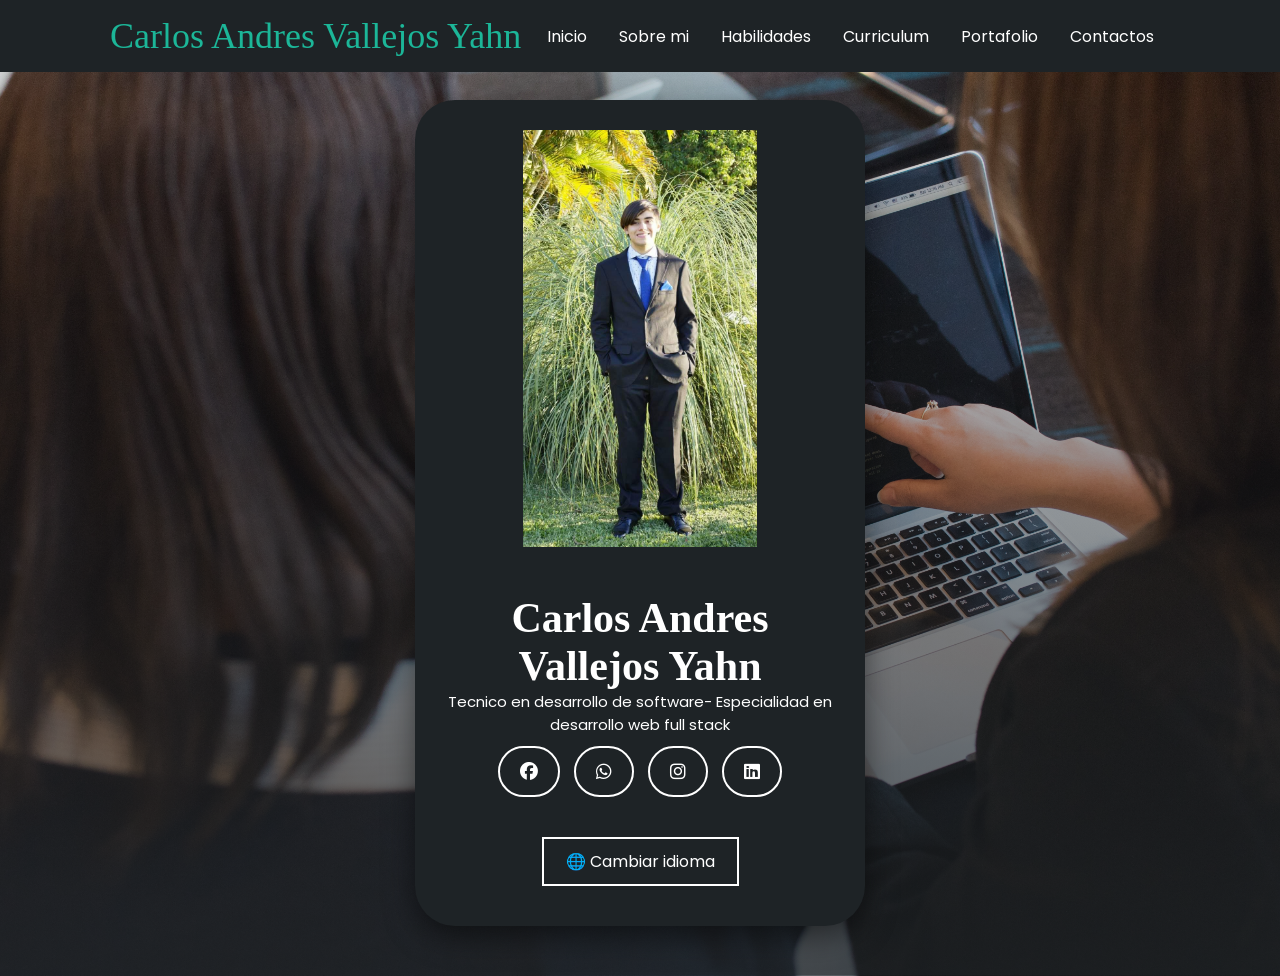
<file: index.html>
<!DOCTYPE html>
<html lang="en">

<head>
  <meta charset="UTF-8">
  <meta name="viewport" content="width=device-width, initial-scale=1.0">
  <link rel="stylesheet" href="https://cdnjs.cloudflare.com/ajax/libs/font-awesome/6.7.2/css/all.min.css"
    integrity="sha512-Evv84Mr4kqVGRNSgIGL/F/aIDqQb7xQ2vcrdIwxfjThSH8CSR7PBEakCr51Ck+w+/U6swU2Im1vVX0SVk9ABhg=="
    crossorigin="anonymous" referrerpolicy="no-referrer" />
  <title data-key="pageTitleHome">Portafolio - Inicio</title>
  <link rel="stylesheet" href="styles.css">
  <link rel="stylesheet" href="https://cdnjs.cloudflare.com/ajax/libs/font-awesome/6.5.0/css/all.min.css">
</head>

<body>
  <div class="contenedor-header">
    <header>
      <div class="logo">
        <a href="index.html" data-key="ownerName">Carlos Andres Vallejos Yahn</a>
      </div>
      <nav id="nav">
        <ul>
          <li><a href="index.html" data-key="navHome"> Inicio</a></li>
          <li><a href="sobremi.html" data-key="navAbout"> Sobre mi</a></li>
          <li><a href="habilidades.html" data-key="navSkills"> Habilidades</a></li>
          <li><a href="curriculum.html" data-key="navResume"> Curriculum</a></li>
          <li><a href="portafolio.html" data-key="navPortfolio"> Portafolio</a></li>
          <li><a href="contactos.html" data-key="navContacts"> Contactos</a></li>
        </ul>
      </nav>
      <div class="nav-responsive">
        <i class="fa-solid fa-bars"></i>
      </div>
    </header>
  </div>
  <section id="Inicio" class="inicio">
    <div class="contenido-banner">
      <div class="contenedor-img">
        <img src="img/carlitos.jpeg" alt="100" width="60%">
      </div>
      <h1 data-key="ownerName">Carlos Andres Vallejos Yahn</h1>
      <h2 data-key="ownerTitle">Tecnico en desarrollo de software- Especialidad en desarrollo web full stack</h2>
      <div class="redes">
        <a href="https://www.facebook.com/carlos.jahnvallejos.3" target="_blank"><i class="fa-brands fa-facebook"></i></a>
        <a href="https://wa.me/3777394336" target="_blank"><i class="fa-brands fa-whatsapp"></i></a>
        <a href="https://www.instagram.com/carzx2110/" target="_blank"><i class="fa-brands fa-instagram"></i></a>
        <a href="https://www.linkedin.com/in/carlos-andres-vallejos-yahn-/" target="_blank"><i class="fa-brands fa-linkedin"></i></a>
      </div>
      <div style="margin-top: 20px;">
        <button id="languageBtn" class="btn-descargar">🌐 <span data-key="changeLanguage">Cambiar idioma</span><span class="overlay"></span></button>
      </div>
    </div>
  </section>
  <script src="script.js"></script>
</body>

</html>
</file>
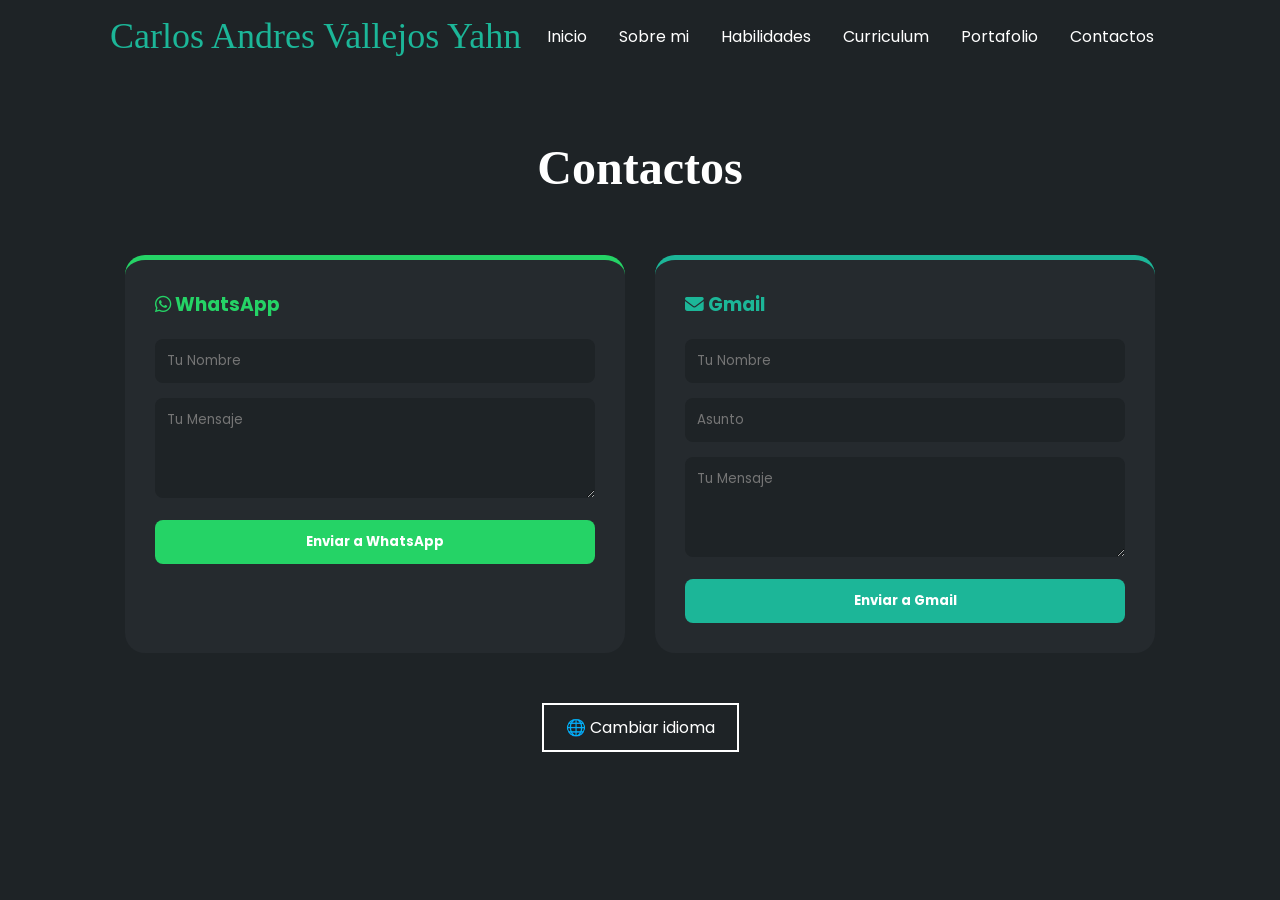
<file: contactos.html>
<!DOCTYPE html>
<html lang="en">

<head>
  <meta charset="UTF-8">
  <meta name="viewport" content="width=device-width, initial-scale=1.0">
  <link rel="stylesheet" href="https://cdnjs.cloudflare.com/ajax/libs/font-awesome/6.7.2/css/all.min.css"
    integrity="sha512-Evv84Mr4kqVGRNSgIGL/F/aIDqQb7xQ2vcrdIwxfjThSH8CSR7PBEakCr51Ck+w+/U6swU2Im1vVX0SVk9ABhg=="
    crossorigin="anonymous" referrerpolicy="no-referrer" />
  <title data-key="pageTitleContacts">Portafolio - Contactos</title>
  <link rel="stylesheet" href="styles.css">
  <link rel="stylesheet" href="https://cdnjs.cloudflare.com/ajax/libs/font-awesome/6.5.0/css/all.min.css">
</head>

<body>
  <div class="contenedor-header">
    <header>
      <div class="logo">
        <a href="index.html" data-key="ownerName">Carlos Andres Vallejos Yahn</a>
      </div>
      <nav id="nav">
        <ul>
          <li><a href="index.html" data-key="navHome"> Inicio</a></li>
          <li><a href="sobremi.html" data-key="navAbout"> Sobre mi</a></li>
          <li><a href="habilidades.html" data-key="navSkills"> Habilidades</a></li>
          <li><a href="curriculum.html" data-key="navResume"> Curriculum</a></li>
          <li><a href="portafolio.html" data-key="navPortfolio"> Portafolio</a></li>
          <li><a href="contactos.html" data-key="navContacts"> Contactos</a></li>
        </ul>
      </nav>
      <div class="nav-responsive">
        <i class="fa-solid fa-bars"></i>
      </div>
    </header>
  </div>
  <section id="Contactos" class="contactos" style="padding-top: 100px; background-color: #1e2326; color: white; min-height: 100vh;">
    <div class="contenido-seccion" style="max-width: 1100px; margin: auto; padding: 20px;">
      <h2 data-key="navContacts" style="font-size: 48px; font-family: 'Righteous'; text-align: center; padding: 20px;">Contactos</h2>
      
      <div class="fila-contactos" style="display: flex; flex-wrap: wrap; gap: 30px; justify-content: center; margin-top: 40px;">
        
        <!-- Formulario WhatsApp -->
        <div class="col-contacto" style="flex: 1; min-width: 300px; max-width: 500px; background: #252a2e; padding: 30px; border-radius: 20px; border-top: 5px solid #25d366;">
          <h3 style="margin-bottom: 20px; color: #25d366;"><i class="fa-brands fa-whatsapp"></i> <span data-key="formWsTitle">WhatsApp</span></h3>
          <form id="formWhatsapp">
            <div style="margin-bottom: 15px;">
              <input type="text" id="nombreWs" data-key="placeholderName" placeholder="Tu Nombre" required style="width: 100%; padding: 12px; border-radius: 8px; border: none; background: #1e2326; color: white;">
            </div>
            <div style="margin-bottom: 15px;">
              <textarea id="mensajeWs" data-key="placeholderMessage" placeholder="Tu Mensaje" required style="width: 100%; padding: 12px; border-radius: 8px; border: none; background: #1e2326; color: white; min-height: 100px;"></textarea>
            </div>
            <button type="submit" data-key="btnWs" style="width: 100%; background: #25d366; color: white; border: none; padding: 12px; border-radius: 8px; cursor: pointer; font-weight: bold;">Enviar a WhatsApp</button>
          </form>
        </div>

        <!-- Formulario Gmail -->
        <div class="col-contacto" style="flex: 1; min-width: 300px; max-width: 500px; background: #252a2e; padding: 30px; border-radius: 20px; border-top: 5px solid #1cb698;">
          <h3 style="margin-bottom: 20px; color: #1cb698;"><i class="fa-solid fa-envelope"></i> <span data-key="formGmTitle">Gmail</span></h3>
          <form id="formGmail">
            <div style="margin-bottom: 15px;">
              <input type="text" id="nombreGm" data-key="placeholderName" placeholder="Tu Nombre" required style="width: 100%; padding: 12px; border-radius: 8px; border: none; background: #1e2326; color: white;">
            </div>
            <div style="margin-bottom: 15px;">
              <input type="text" id="asuntoGm" data-key="placeholderSubject" placeholder="Asunto" required style="width: 100%; padding: 12px; border-radius: 8px; border: none; background: #1e2326; color: white;">
            </div>
            <div style="margin-bottom: 15px;">
              <textarea id="mensajeGm" data-key="placeholderMessage" placeholder="Tu Mensaje" required style="width: 100%; padding: 12px; border-radius: 8px; border: none; background: #1e2326; color: white; min-height: 100px;"></textarea>
            </div>
            <button type="submit" data-key="btnGm" style="width: 100%; background: #1cb698; color: white; border: none; padding: 12px; border-radius: 8px; cursor: pointer; font-weight: bold;">Enviar a Gmail</button>
          </form>
        </div>

      </div>

      <div style="text-align: center; margin-top: 40px;">
        <button id="languageBtn" class="btn-descargar">🌐 <span data-key="changeLanguage">Cambiar idioma</span><span class="overlay"></span></button>
      </div>
    </div>
  </section>
  <script src="script.js"></script>
</body>

</html>
</file>
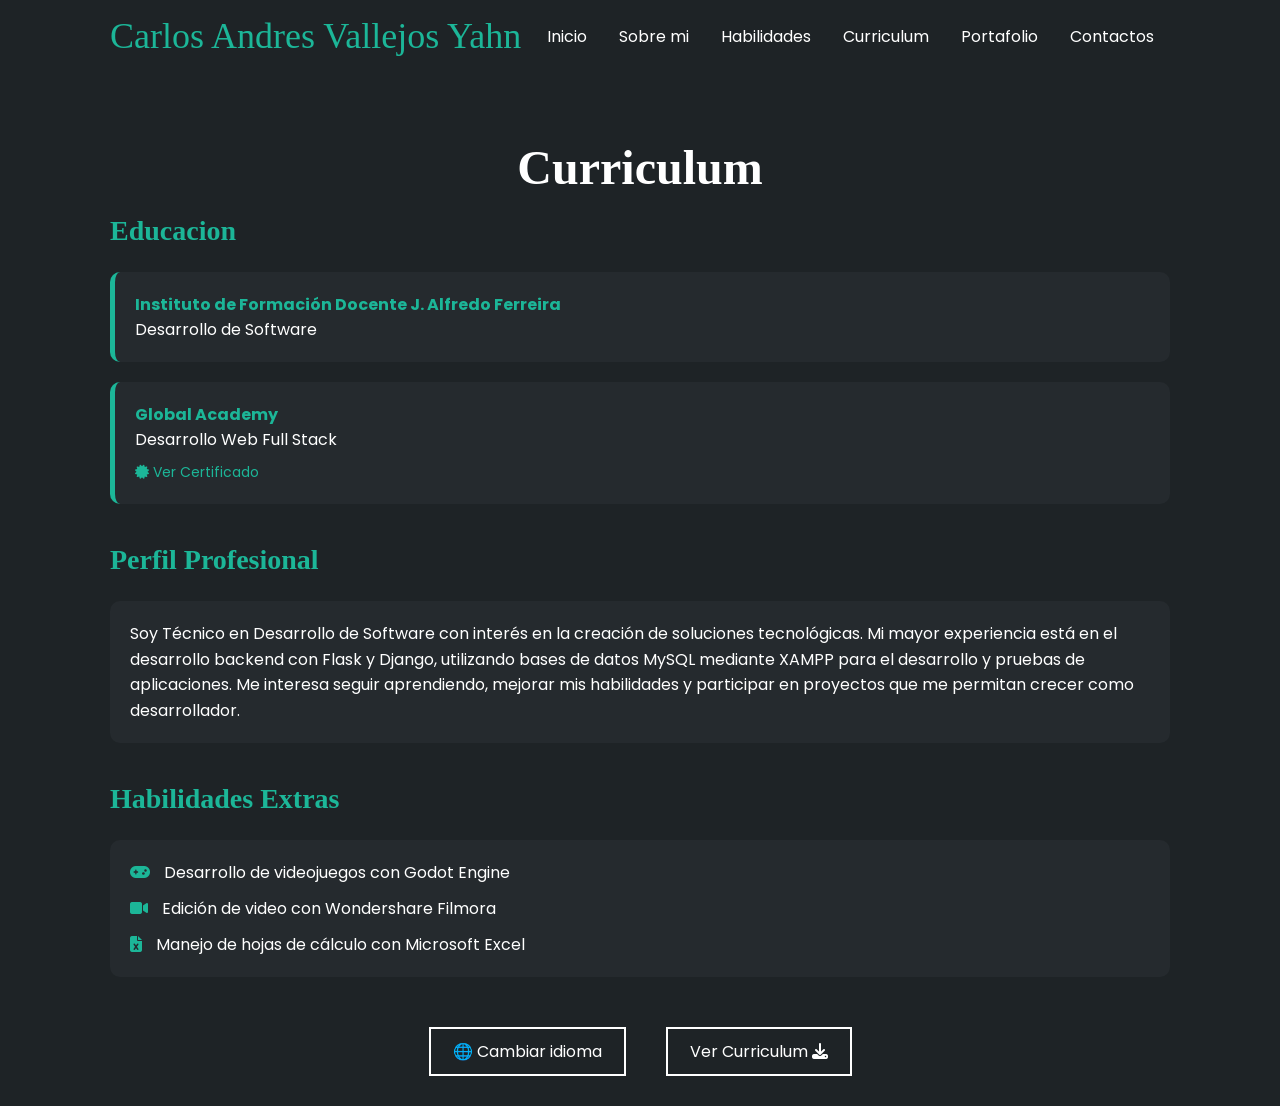
<file: curriculum.html>
<!DOCTYPE html>
<html lang="en">

<head>
  <meta charset="UTF-8">
  <meta name="viewport" content="width=device-width, initial-scale=1.0">
  <link rel="stylesheet" href="https://cdnjs.cloudflare.com/ajax/libs/font-awesome/6.7.2/css/all.min.css"
    integrity="sha512-Evv84Mr4kqVGRNSgIGL/F/aIDqQb7xQ2vcrdIwxfjThSH8CSR7PBEakCr51Ck+w+/U6swU2Im1vVX0SVk9ABhg=="
    crossorigin="anonymous" referrerpolicy="no-referrer" />
  <title data-key="pageTitleResume">Portafolio - Curriculum</title>
  <link rel="stylesheet" href="styles.css">
  <link rel="stylesheet" href="https://cdnjs.cloudflare.com/ajax/libs/font-awesome/6.5.0/css/all.min.css">
</head>

<body>
  <div class="contenedor-header">
    <header>
      <div class="logo">
        <a href="index.html" data-key="ownerName">Carlos Andres Vallejos Yahn</a>
      </div>
      <nav id="nav">
        <ul>
          <li><a href="index.html" data-key="navHome"> Inicio</a></li>
          <li><a href="sobremi.html" data-key="navAbout"> Sobre mi</a></li>
          <li><a href="habilidades.html" data-key="navSkills"> Habilidades</a></li>
          <li><a href="curriculum.html" data-key="navResume"> Curriculum</a></li>
          <li><a href="portafolio.html" data-key="navPortfolio"> Portafolio</a></li>
          <li><a href="contactos.html" data-key="navContacts"> Contactos</a></li>
        </ul>
      </nav>
      <div class="nav-responsive">
        <i class="fa-solid fa-bars"></i>
      </div>
    </header>
  </div>
  <section id="Curriculum" class="Curriculum" style="padding-top: 100px; background-color: #1e2326; color: white; min-height: 100vh;">
    <div class="contenido-seccion" style="max-width: 1100px; margin: auto; padding: 20px;">
      <h2 data-key="resume" style="font-size: 48px; font-family: 'Righteous'; text-align: center; padding: 20px;">Curriculum</h2>
      
      <div class="fila" style="display: flex; flex-direction: column; gap: 40px;">
        
        <!-- Educación -->
        <div class="col">
          <h3 data-key="education" style="font-size: 28px; font-family: 'Righteous'; margin-bottom: 25px; color: #1cb698;">Educación</h3>
          <div class="item" style="background-color: #252a2e; padding: 20px; border-radius: 10px; border-left: 5px solid #1cb698; margin-bottom: 20px;">
            <h4 style="color: #1cb698;">Instituto de Formación Docente J. Alfredo Ferreira</h4>
            <p data-key="eduFerreira">Desarrollo de Software</p>
          </div>
          <div class="item" style="background-color: #252a2e; padding: 20px; border-radius: 10px; border-left: 5px solid #1cb698;">
            <h4 style="color: #1cb698;">Global Academy</h4>
            <p data-key="eduGlobal">Desarrollo Web Full Stack</p>
            <a href="https://uai.edu.ar/diploma/PDFsPag/9c84831b04BAGATT540eada9b22a7368797755cfd6c5f724e476.pdf" target="_blank" style="color: #1cb698; text-decoration: none; font-size: 14px; display: inline-block; margin-top: 10px;">
              <i class="fa-solid fa-certificate"></i> <span data-key="viewCertificate">Ver Certificado</span>
            </a>
          </div>
        </div>

        <!-- Perfil Profesional -->
        <div class="col">
          <h3 data-key="profProfileTitle" style="font-size: 28px; font-family: 'Righteous'; margin-bottom: 25px; color: #1cb698;">Perfil Profesional</h3>
          <div class="item" style="background-color: #252a2e; padding: 20px; border-radius: 10px; line-height: 1.6;">
            <p data-key="resumeSummary">Soy Técnico en Desarrollo de Software con interés en la creación de soluciones tecnológicas. Mi mayor experiencia está en el desarrollo backend con Flask y Django, utilizando bases de datos MySQL mediante XAMPP para el desarrollo y pruebas de aplicaciones. Me interesa seguir aprendiendo, mejorar mis habilidades y participar en proyectos que me permitan crecer como desarrollador.</p>
          </div>
        </div>

        <!-- Habilidades Extras -->
        <div class="col">
          <h3 data-key="extraSkillsTitle" style="font-size: 28px; font-family: 'Righteous'; margin-bottom: 25px; color: #1cb698;">Habilidades Extras</h3>
          <div class="item" style="background-color: #252a2e; padding: 20px; border-radius: 10px; line-height: 1.6;">
            <ul style="list-style: none; padding: 0;">
              <li style="margin-bottom: 10px;"><i class="fa-solid fa-gamepad" style="color: #1cb698; margin-right: 10px;"></i> <span data-key="extraSkillGodot">Desarrollo de videojuegos con Godot Engine</span></li>
              <li style="margin-bottom: 10px;"><i class="fa-solid fa-video" style="color: #1cb698; margin-right: 10px;"></i> <span data-key="extraSkillFilmora">Edición de video con Wondershare Filmora</span></li>
              <li><i class="fa-solid fa-file-excel" style="color: #1cb698; margin-right: 10px;"></i> <span data-key="extraSkillExcel">Manejo de hojas de cálculo con Microsoft Excel</span></li>
            </ul>
          </div>
        </div>

      </div>
      
      <div style="text-align: center; margin-top: 40px; display: flex; gap: 20px; justify-content: center;">
        <button id="languageBtn" class="btn-descargar">🌐 <span data-key="changeLanguage">Cambiar idioma</span><span class="overlay"></span></button>
        <a href="cv.pdf" download="CV_Carlos_Vallejos.pdf" class="btn-descargar">
          <span data-key="viewCV">Ver Curriculum</span> <i class="fa-solid fa-download"></i>
          <span class="overlay"></span>
        </a>
      </div>
    </div>
  </section>
  <script src="script.js"></script>
</body>

</html>
</file>
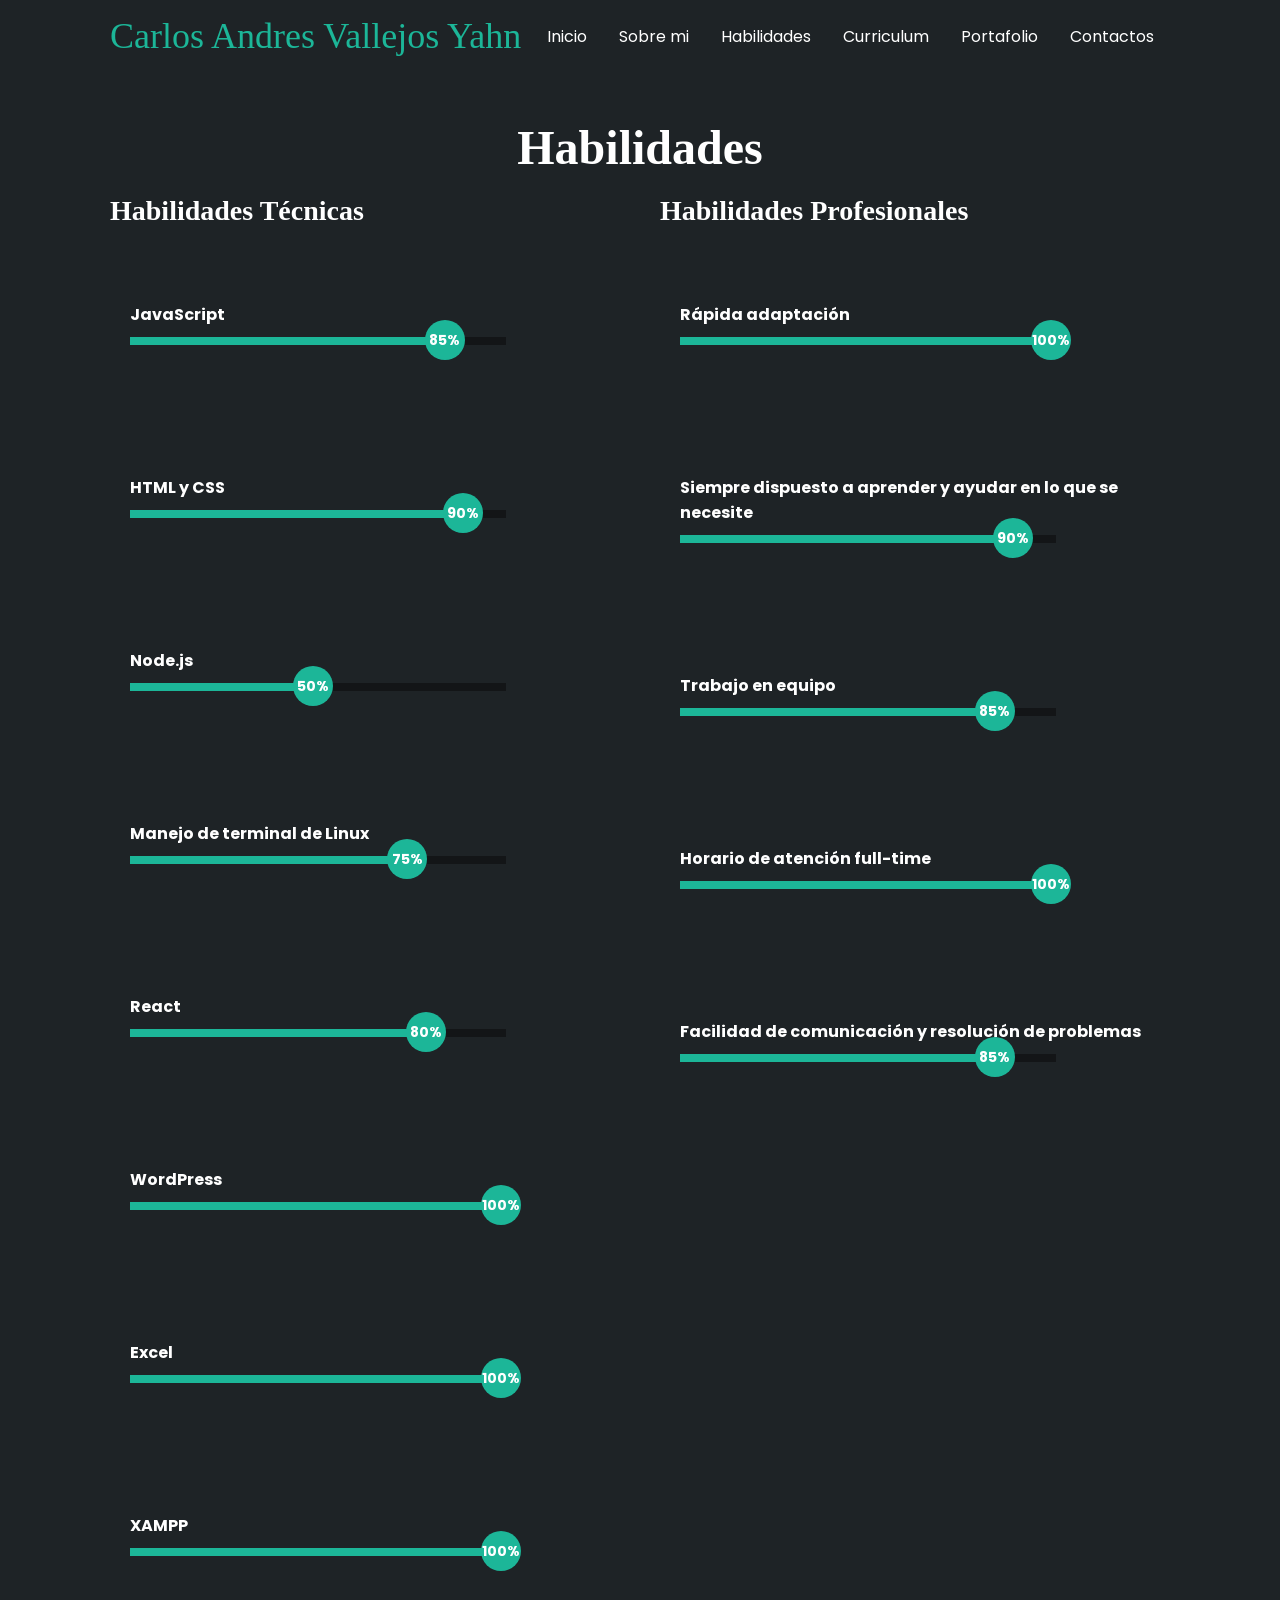
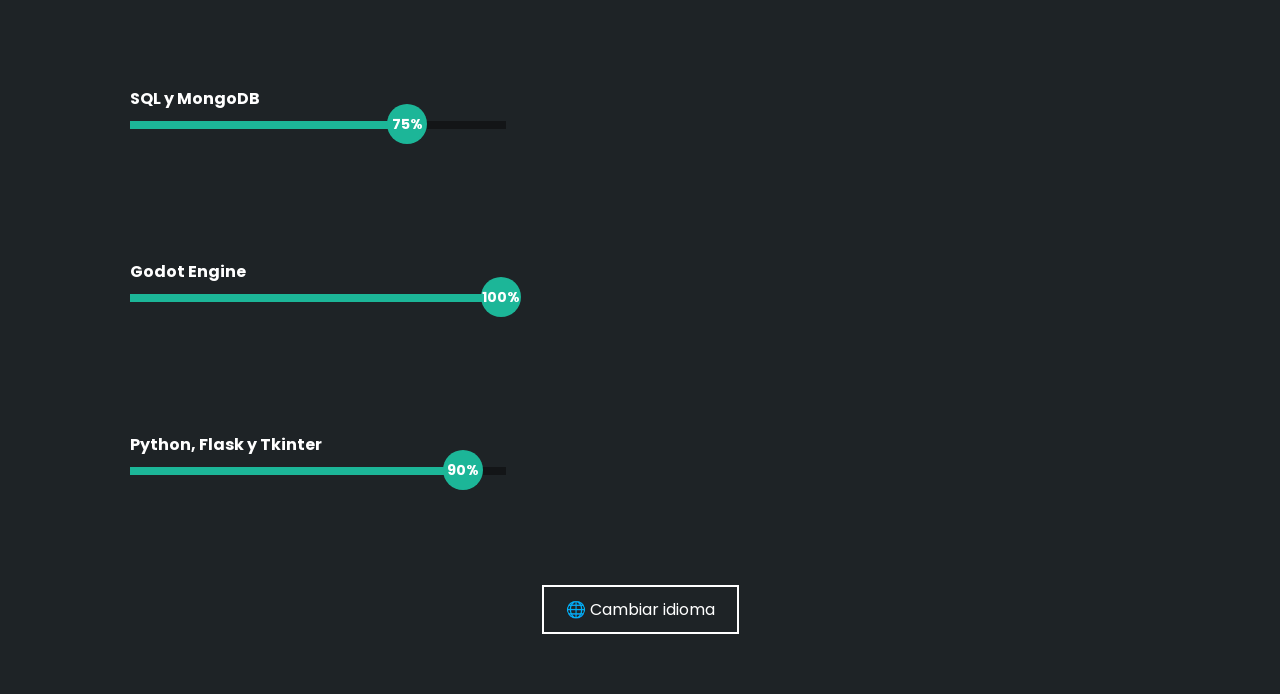
<file: habilidades.html>
<!DOCTYPE html>
<html lang="en">

<head>
  <meta charset="UTF-8">
  <meta name="viewport" content="width=device-width, initial-scale=1.0">
  <link rel="stylesheet" href="https://cdnjs.cloudflare.com/ajax/libs/font-awesome/6.7.2/css/all.min.css"
    integrity="sha512-Evv84Mr4kqVGRNSgIGL/F/aIDqQb7xQ2vcrdIwxfjThSH8CSR7PBEakCr51Ck+w+/U6swU2Im1vVX0SVk9ABhg=="
    crossorigin="anonymous" referrerpolicy="no-referrer" />
  <title data-key="pageTitleSkills">Portafolio - Habilidades</title>
  <link rel="stylesheet" href="styles.css">
  <link rel="stylesheet" href="https://cdnjs.cloudflare.com/ajax/libs/font-awesome/6.5.0/css/all.min.css">
</head>

<body>
  <div class="contenedor-header">
    <header>
      <div class="logo">
        <a href="index.html" data-key="ownerName">Carlos Andres Vallejos Yahn</a>
      </div>
      <nav id="nav">
        <ul>
          <li><a href="index.html" data-key="navHome"> Inicio</a></li>
          <li><a href="sobremi.html" data-key="navAbout"> Sobre mi</a></li>
          <li><a href="habilidades.html" data-key="navSkills"> Habilidades</a></li>
          <li><a href="curriculum.html" data-key="navResume"> Curriculum</a></li>
          <li><a href="portafolio.html" data-key="navPortfolio"> Portafolio</a></li>
          <li><a href="contactos.html" data-key="navContacts"> Contactos</a></li>
        </ul>
      </nav>
      <div class="nav-responsive">
        <i class="fa-solid fa-bars"></i>
      </div>
    </header>
  </div>
  <section id="Habilidades" class="Habilidades" style="padding-top: 100px;">
    <div class="contenido-seccion">
      <h2 data-key="skills">Habilidades</h2>
      <div class="fila">
        <div class="col">
          <h3 data-key="technicalSkills">Habilidades Técnicas</h3>
          <div class="Habilidades">
            <span data-key="skillJS">JavaScript</span>
            <div class="barra-Habilidades">
              <div class="progreso javascript">
                <span>85%</span>
              </div>
            </div>
          </div>
      
          <div class="Habilidades">
            <span data-key="skillHTMLCSS">HTML y CSS</span>
            <div class="barra-Habilidades">
              <div class="progreso htmlcss">
                <span>90%</span>
              </div>
            </div>
          </div>
      
          <div class="Habilidades">
            <span data-key="skillNode">Node.js</span>
            <div class="barra-Habilidades">
              <div class="progreso nodejs">
                <span>50%</span>
              </div>
            </div>
          </div>
      
          <div class="Habilidades">
            <span data-key="skillLinux">Manejo de terminal de Linux</span>
            <div class="barra-Habilidades">
              <div class="progreso angular">
                <span>75%</span>
              </div>
            </div>
          </div>
      
          <div class="Habilidades">
            <span data-key="skillReact">React</span>
            <div class="barra-Habilidades">
              <div class="progreso react">
                <span>80%</span>
              </div>
            </div>
          </div>
      
          <div class="Habilidades">
            <span data-key="skillWP">WordPress</span>
            <div class="barra-Habilidades">
              <div class="progreso wordpress">
                <span>100%</span>
              </div>
            </div>
          </div>
      
          <div class="Habilidades">
            <span data-key="skillExcel">Excel</span>
            <div class="barra-Habilidades">
              <div class="progreso excel">
                <span>100%</span>
              </div>
            </div>
          </div>
      
          <div class="Habilidades">
            <span data-key="skillXAMPP">XAMPP</span>
            <div class="barra-Habilidades">
              <div class="progreso xampp">
                <span>100%</span>
              </div>
            </div>
          </div>
      
          <div class="Habilidades">
            <span data-key="skillSQL">SQL y MongoDB</span>
            <div class="barra-Habilidades">
              <div class="progreso sqlmongodb">
                <span>75%</span>
              </div>
            </div>
          </div>
      
          <div class="Habilidades">
            <span data-key="skillGodot">Godot Engine</span>
            <div class="barra-Habilidades">
              <div class="progreso godotendgime">
                <span>100%</span>
              </div>
            </div>
          </div>
      
          <div class="Habilidades">
            <span data-key="skillPython">Python, Flask y Tkinter</span>
            <div class="barra-Habilidades">
              <div class="progreso python">
                <span>90%</span>
              </div>
            </div>
          </div>
        </div>
      
        <div class="col">
          <h3 data-key="professionalSkills">Habilidades Profesionales</h3>
          <div class="Habilidades">
            <span data-key="quickAdaptation">Rápida adaptación</span>
            <div class="barra-Habilidades">
              <div class="progreso fulltime">
                <span>100%</span>
              </div>
            </div>
          </div>
      
          <div class="Habilidades">
            <span data-key="willingToLearn">Siempre dispuesto a aprender y ayudar en lo que se necesite</span>
            <div class="barra-Habilidades">
              <div class="progreso siempredispuesto">
                <span>90%</span>
              </div>
            </div>
          </div>
      
          <div class="Habilidades">
            <span data-key="teamwork">Trabajo en equipo</span>
            <div class="barra-Habilidades">
              <div class="progreso trabajo">
                <span>85%</span>
              </div>
            </div>
          </div>
      
          <div class="Habilidades">
            <span data-key="fullTimeAvailability">Horario de atención full-time</span>
            <div class="barra-Habilidades">
              <div class="progreso fulltime">
                <span>100%</span>
              </div>
            </div>
          </div>
      
          <div class="Habilidades">
            <span data-key="communicationSkills">Facilidad de comunicación y resolución de problemas</span>
            <div class="barra-Habilidades">
              <div class="progreso comunicacion">
                <span>85%</span>
              </div>
            </div>
          </div>
        </div>
      </div>
      <div style="text-align: center; margin-top: 20px;">
        <button id="languageBtn" class="btn-descargar">🌐 <span data-key="changeLanguage">Cambiar idioma</span><span class="overlay"></span></button>
      </div>
    </div>
  </section>
  <script src="script.js"></script>
</body>

</html>
</file>
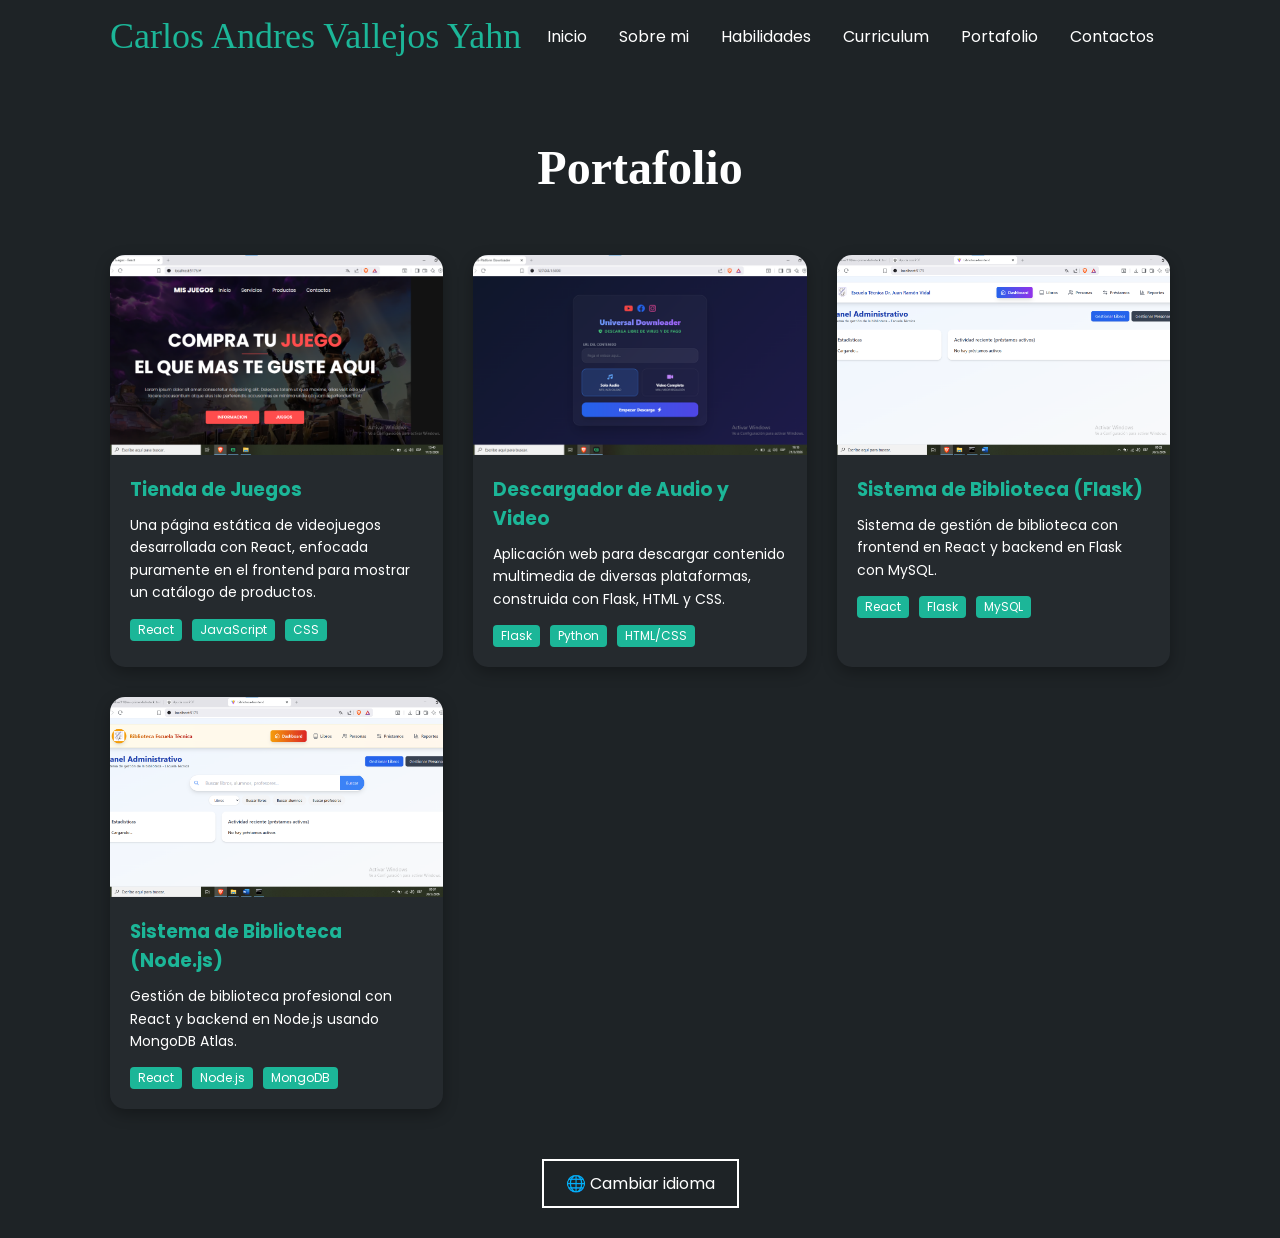
<file: portafolio.html>
<!DOCTYPE html>
<html lang="en">

<head>
  <meta charset="UTF-8">
  <meta name="viewport" content="width=device-width, initial-scale=1.0">
  <link rel="stylesheet" href="https://cdnjs.cloudflare.com/ajax/libs/font-awesome/6.7.2/css/all.min.css"
    integrity="sha512-Evv84Mr4kqVGRNSgIGL/F/aIDqQb7xQ2vcrdIwxfjThSH8CSR7PBEakCr51Ck+w+/U6swU2Im1vVX0SVk9ABhg=="
    crossorigin="anonymous" referrerpolicy="no-referrer" />
  <title data-key="pageTitlePortfolio">Portafolio - Proyectos</title>
  <link rel="stylesheet" href="styles.css">
  <link rel="stylesheet" href="https://cdnjs.cloudflare.com/ajax/libs/font-awesome/6.5.0/css/all.min.css">
</head>

<body>
  <div class="contenedor-header">
    <header>
      <div class="logo">
        <a href="index.html" data-key="ownerName">Carlos Andres Vallejos Yahn</a>
      </div>
      <nav id="nav">
        <ul>
          <li><a href="index.html" data-key="navHome"> Inicio</a></li>
          <li><a href="sobremi.html" data-key="navAbout"> Sobre mi</a></li>
          <li><a href="habilidades.html" data-key="navSkills"> Habilidades</a></li>
          <li><a href="curriculum.html" data-key="navResume"> Curriculum</a></li>
          <li><a href="portafolio.html" data-key="navPortfolio"> Portafolio</a></li>
          <li><a href="contactos.html" data-key="navContacts"> Contactos</a></li>
        </ul>
      </nav>
      <div class="nav-responsive">
        <i class="fa-solid fa-bars"></i>
      </div>
    </header>
  </div>
  <section id="Portafolio" class="portafolio" style="padding-top: 100px; background-color: #1e2326; color: white; min-height: 100vh;">
    <div class="contenido-seccion" style="max-width: 1100px; margin: auto; padding: 20px;">
      <h2 data-key="navPortfolio" style="font-size: 48px; font-family: 'Righteous'; text-align: center; padding: 20px;">Portafolio</h2>
      
      <div class="proyecto-grid" style="display: grid; grid-template-columns: repeat(auto-fit, minmax(300px, 1fr)); gap: 30px; margin-top: 40px;">
        <!-- Proyecto 1: Tienda de Juegos -->
        <div class="proyecto-card" style="background-color: #252a2e; border-radius: 15px; overflow: hidden; box-shadow: 0 5px 15px rgba(0,0,0,0.3); transition: transform 0.3s;">
          <a href="https://github.com/carlitos2110/mi-primer-full-stack" target="_blank" style="text-decoration: none; color: inherit;">
            <div style="height: 200px; overflow: hidden;">
              <img src="img-project/9356c2a3-9d1a-4de1-9970-a7930972263f.png" alt="Tienda de Juegos" style="width: 100%; height: 100%; object-fit: cover;">
            </div>
            <div style="padding: 20px;">
              <h3 data-key="project1Title" style="color: #1cb698; margin-bottom: 10px;">Tienda de Juegos</h3>
              <p data-key="project1Desc" style="font-size: 14px; line-height: 1.6; margin-bottom: 15px;">Una página estática de videojuegos desarrollada con React, enfocada puramente en el frontend para mostrar un catálogo de productos.</p>
              <div style="display: flex; gap: 10px; flex-wrap: wrap;">
                <span style="background-color: #1cb698; padding: 2px 8px; border-radius: 4px; font-size: 12px;">React</span>
                <span style="background-color: #1cb698; padding: 2px 8px; border-radius: 4px; font-size: 12px;">JavaScript</span>
                <span style="background-color: #1cb698; padding: 2px 8px; border-radius: 4px; font-size: 12px;">CSS</span>
              </div>
            </div>
          </a>
        </div>

        <!-- Proyecto 2: App de Descarga -->
        <div class="proyecto-card" style="background-color: #252a2e; border-radius: 15px; overflow: hidden; box-shadow: 0 5px 15px rgba(0,0,0,0.3); transition: transform 0.3s;">
          <div style="height: 200px; overflow: hidden;">
            <img src="img-project/mp3-web.png" alt="App de Descarga" style="width: 100%; height: 100%; object-fit: cover;">
          </div>
          <div style="padding: 20px;">
            <h3 data-key="project2Title" style="color: #1cb698; margin-bottom: 10px;">Descargador de Audio y Video</h3>
            <p data-key="project2Desc" style="font-size: 14px; line-height: 1.6; margin-bottom: 15px;">Aplicación web para descargar contenido multimedia de diversas plataformas, construida con Flask, HTML y CSS.</p>
            <div style="display: flex; gap: 10px; flex-wrap: wrap;">
              <span style="background-color: #1cb698; padding: 2px 8px; border-radius: 4px; font-size: 12px;">Flask</span>
              <span style="background-color: #1cb698; padding: 2px 8px; border-radius: 4px; font-size: 12px;">Python</span>
              <span style="background-color: #1cb698; padding: 2px 8px; border-radius: 4px; font-size: 12px;">HTML/CSS</span>
            </div>
          </div>
        </div>

        <!-- Proyecto 3: Biblioteca Flask/MySQL -->
        <div class="proyecto-card" style="background-color: #252a2e; border-radius: 15px; overflow: hidden; box-shadow: 0 5px 15px rgba(0,0,0,0.3); transition: transform 0.3s;">
          <a href="https://github.com/carlitos2110/mi-primer-full-stack" target="_blank" style="text-decoration: none; color: inherit;">
            <div style="height: 200px; overflow: hidden;">
              <img src="img-project/biblioteca-flask.png" alt="Sistema de Biblioteca (Flask)" style="width: 100%; height: 100%; object-fit: cover;">
            </div>
            <div style="padding: 20px;">
              <h3 data-key="project3Title" style="color: #1cb698; margin-bottom: 10px;">Sistema de Biblioteca (Flask)</h3>
              <p data-key="project3Desc" style="font-size: 14px; line-height: 1.6; margin-bottom: 15px;">Sistema de gestión de biblioteca con frontend en React y backend en Flask con MySQL.</p>
              <div style="display: flex; gap: 10px; flex-wrap: wrap;">
                <span style="background-color: #1cb698; padding: 2px 8px; border-radius: 4px; font-size: 12px;">React</span>
                <span style="background-color: #1cb698; padding: 2px 8px; border-radius: 4px; font-size: 12px;">Flask</span>
                <span style="background-color: #1cb698; padding: 2px 8px; border-radius: 4px; font-size: 12px;">MySQL</span>
              </div>
            </div>
          </a>
        </div>

        <!-- Proyecto 4: Biblioteca Node/Mongo -->
        <div class="proyecto-card" style="background-color: #252a2e; border-radius: 15px; overflow: hidden; box-shadow: 0 5px 15px rgba(0,0,0,0.3); transition: transform 0.3s;">
          <a href="https://github.com/carlitos2110/bibliotecnica" target="_blank" style="text-decoration: none; color: inherit;">
            <div style="height: 200px; overflow: hidden;">
              <img src="img-project/biblioteca-node.png" alt="Sistema de Biblioteca (Node.js)" style="width: 100%; height: 100%; object-fit: cover;">
            </div>
            <div style="padding: 20px;">
              <h3 data-key="project4Title" style="color: #1cb698; margin-bottom: 10px;">Sistema de Biblioteca (Node.js)</h3>
              <p data-key="project4Desc" style="font-size: 14px; line-height: 1.6; margin-bottom: 15px;">Gestión de biblioteca profesional con React y backend en Node.js usando MongoDB Atlas.</p>
              <div style="display: flex; gap: 10px; flex-wrap: wrap;">
                <span style="background-color: #1cb698; padding: 2px 8px; border-radius: 4px; font-size: 12px;">React</span>
                <span style="background-color: #1cb698; padding: 2px 8px; border-radius: 4px; font-size: 12px;">Node.js</span>
                <span style="background-color: #1cb698; padding: 2px 8px; border-radius: 4px; font-size: 12px;">MongoDB</span>
              </div>
            </div>
          </a>
        </div>
      </div>

      <div style="text-align: center; margin-top: 40px;">
        <button id="languageBtn" class="btn-descargar">🌐 <span data-key="changeLanguage">Cambiar idioma</span><span class="overlay"></span></button>
      </div>
    </div>
  </section>
  <script src="script.js"></script>
</body>

</html>
</file>
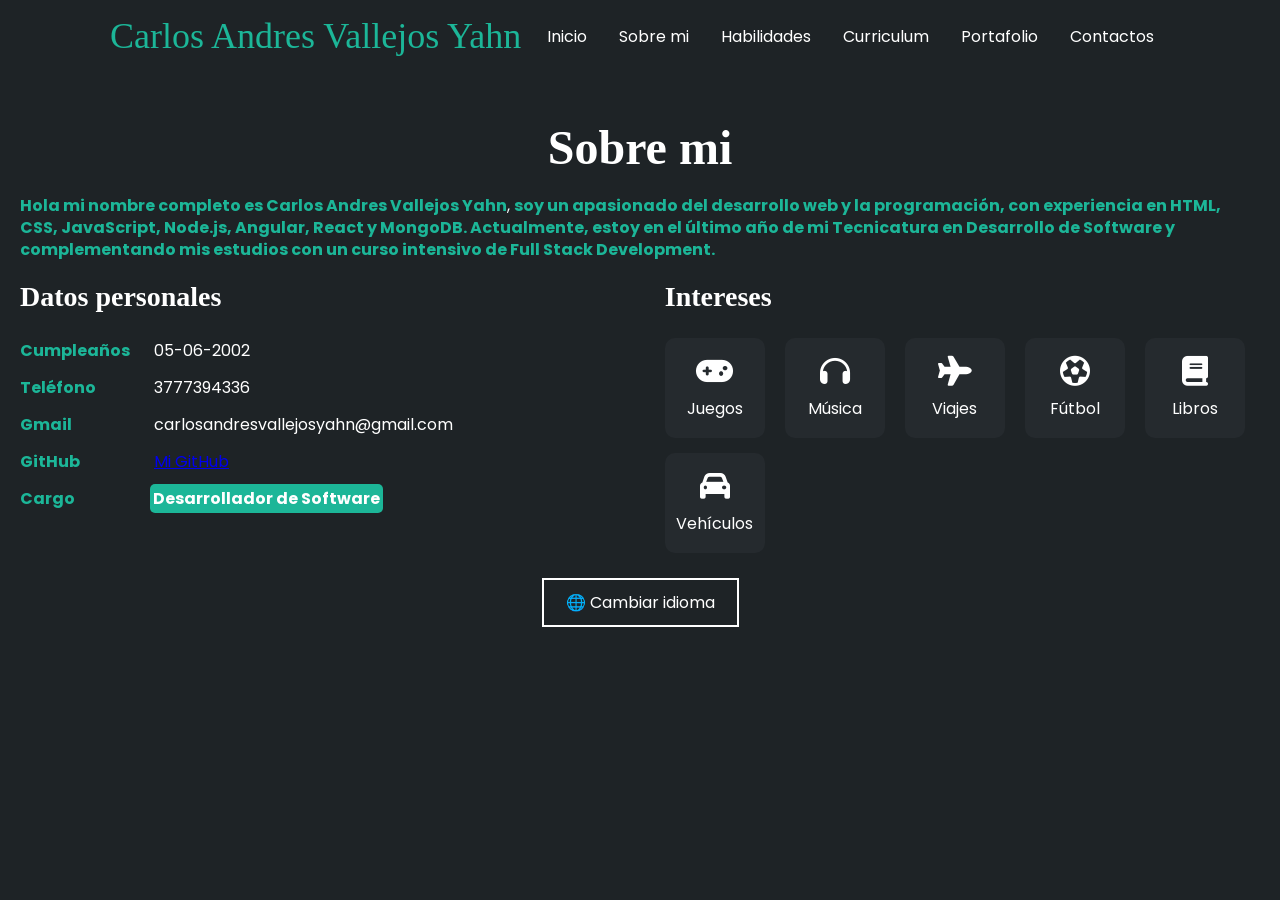
<file: sobremi.html>
<!DOCTYPE html>
<html lang="en">

<head>
  <meta charset="UTF-8">
  <meta name="viewport" content="width=device-width, initial-scale=1.0">
  <link rel="stylesheet" href="https://cdnjs.cloudflare.com/ajax/libs/font-awesome/6.7.2/css/all.min.css"
    integrity="sha512-Evv84Mr4kqVGRNSgIGL/F/aIDqQb7xQ2vcrdIwxfjThSH8CSR7PBEakCr51Ck+w+/U6swU2Im1vVX0SVk9ABhg=="
    crossorigin="anonymous" referrerpolicy="no-referrer" />
  <title data-key="pageTitleAbout">Portafolio - Sobre Mi</title>
  <link rel="stylesheet" href="styles.css">
  <link rel="stylesheet" href="https://cdnjs.cloudflare.com/ajax/libs/font-awesome/6.5.0/css/all.min.css">
</head>

<body>
  <div class="contenedor-header">
    <header>
      <div class="logo">
        <a href="index.html" data-key="ownerName">Carlos Andres Vallejos Yahn</a>
      </div>
      <nav id="nav">
        <ul>
          <li><a href="index.html" data-key="navHome"> Inicio</a></li>
          <li><a href="sobremi.html" data-key="navAbout"> Sobre mi</a></li>
          <li><a href="habilidades.html" data-key="navSkills"> Habilidades</a></li>
          <li><a href="curriculum.html" data-key="navResume"> Curriculum</a></li>
          <li><a href="portafolio.html" data-key="navPortfolio"> Portafolio</a></li>
          <li><a href="contactos.html" data-key="navContacts"> Contactos</a></li>
        </ul>
      </nav>
      <div class="nav-responsive">
        <i class="fa-solid fa-bars"></i>
      </div>
    </header>
  </div>
  <section id="Sobre mi" class="sobremi" style="padding-top: 100px;">
    <div class="contenido-seccion">
      <h2 data-key="aboutMe">Sobre mi</h2>
      <p><span data-key="aboutMeGreeting">Hola mi nombre completo es Carlos Andres Vallejos Yahn </span>, <span data-key="aboutMeText">soy un apasionado del desarrollo web y la
        programación, con experiencia en HTML, CSS, JavaScript, Node.js, Angular, React y MongoDB. Actualmente, estoy en
        el último año de mi Tecnicatura en Desarrollo de Software y complementando mis estudios con un curso intensivo
        de Full Stack Development.</span></p>

      <div class="fila">
        <div class="col">
          <h3 data-key="personalData">Datos personales</h3>
          <ul>
            <li><strong data-key="birthday">Cumpleaños</strong> 05-06-2002</li>
            <li><strong data-key="phone">Teléfono</strong> 3777394336</li>
            <li><strong data-key="email">Gmail</strong> carlosandresvallejosyahn@gmail.com</li>
            <li><strong data-key="github">GitHub</strong> <a href="https://github.com/dashboard" data-key="githubLink">Mi GitHub</a></li>
            <li><strong data-key="position">Cargo</strong><span data-key="positionName"> Desarrollador de Software</span></li>
          </ul>
        </div>

        <div class="col">
          <h3 data-key="interests">Intereses</h3>
          <div class="contenedor-intereses">
            <div class="intereses"><i class="fa-solid fa-gamepad"></i> <span data-key="games">Juegos</span></div>
            <div class="intereses"><i class="fa-solid fa-headphones"></i> <span data-key="music">Música</span></div>
            <div class="intereses"><i class="fa-solid fa-plane"></i> <span data-key="travel">Viajes</span></div>
            <div class="intereses"><i class="fa-regular fa-futbol"></i> <span data-key="soccer">Fútbol</span></div>
            <div class="intereses"><i class="fa-solid fa-book"></i> <span data-key="books">Libros</span></div>
            <div class="intereses"><i class="fa-solid fa-car"></i> <span data-key="vehicles">Vehículos</span></div>
          </div>
        </div>
      </div>
      <div style="display: flex; gap: 20px; justify-content: center;">
        <button id="languageBtn" class="btn-descargar">🌐 <span data-key="changeLanguage">Cambiar idioma</span><span class="overlay"></span></button>
      </div>
    </div>
  </section>
  <script src="script.js"></script>
</body>

</html>
</file>
<file: styles.css>
@import url('https://fonts.googleapis.com/css2?family=Poppins:ital,wght@0,100;0,200;0,300;0,400;0,500;0,600;0,700;0,800;0,900;1,100;1,200;1,300;1,400;1,500;1,600;1,700;1,800;1,900&family=Roboto:ital,wght@0,100..900;1,100..900&display=swap');

* {
    box-sizing: border-box;
    font-family: "Poppins", sans-serif;
    margin: 0;
    padding: 0;
}

body {
    background-color: #1e2326;
    color: #fff;
    overflow-x: hidden;
}

html{
    scroll-behavior: smooth;
}

.contenedor-header{
    background: #1e2326;
    position: fixed;
    width: 100%;
    top: 0;
    left: 0;
    z-index: 99;
}

.contenedor-header header{
    max-width: 1100px;
    margin: auto;
    display: flex;
    justify-content: space-between;
    align-items: center;
    padding: 15px 20px;
}

.contenedor-header header .logo a{
    font-family: 'Righteous';
    font-size: 36px;
    color: #1cb698;
    text-decoration: none;
}

.contenedor-header header ul{
    display: flex;
    list-style: none;
}

.contenedor-header header nav ul li a{
    text-align: none;
    color: #fff;
    margin: 0 15px;
    padding: 1px;
    transition: .5s;
    text-decoration: none;

}

.contenedor-header header nav ul li a:hover{
    color: #1cb698;
}

.nav-responsive {
    background-color: #1cb698;
    color: #fff;
    padding: 5px 10px;
    border-radius: 5px;
    cursor: pointer;
    display: none;
}

@media (max-width: 750px) {
    .contenedor-header header nav {
        display: none;
    }
    .nav-responsive {
        display: block;
    }
    nav#nav.responsive {
        display: block;
        position: absolute;
        right: 0;
        top: 100%;
        background-color: #1e2326;
        width: 100%;
        border-top: 1px solid #1cb698;
        padding: 20px 0;
    }
    nav#nav.responsive ul {
        display: block !important;
        width: 100%;
    }
    nav#nav.responsive ul li {
        margin: 20px 0;
        text-align: center;
    }
    nav#nav.responsive ul li a {
        font-size: 18px;
        display: block;
        width: 100%;
        padding: 10px 0;
    }
}

.inicio {
    background: linear-gradient(to top, rgba(30,35,38,0.8), rgba(30,35,38,0.1)),
                url('img/fondo.jpg'); 
    background-size: cover;
    background-position: center;
    background-repeat: no-repeat;
    min-height: 100vh;
    display: flex;
    align-items: center;
    justify-content: center;
    text-align: center;
    padding: 100px 20px 50px;
    box-sizing: border-box;
}


.inicio .contenido-banner{
    padding: 30px;
    background-color: #1e2326;
    width: 100%;
    max-width: 450px;
    margin: auto;
    text-align: center;
    border-radius: 40px;
    box-shadow: 0 10px 30px rgba(0,0,0,0.5);
}

@media (max-width: 750px) {
    .inicio .contenido-banner {
        max-width: 320px;
        padding: 20px;
    }
    .inicio .contenido-banner h1 {
        font-size: 32px;
    }
}

.inicio .contenido-banner h1{
    margin-top: 40px;
    font-size: 42px;
    font-family: 'Righteous';
}
.inicio .contenido-banner h2{
    font-size: 15px;
    font-weight: normal;

}

.inicio .contenido-banner .redes a {
    color: #fff;
    display: inline-block;
    text-decoration: none;
    border: 2px solid #fff; /* Se ajustó el valor del borde */
    border-radius: 30px;
    padding: 10px 20px; /* Asegura un tamaño adecuado para el enlace */
    margin: 10px 5px;
    font-size: 18px; /* Ajusté el tamaño de fuente para hacerlo más legible */
    text-align: center; /* Centra el texto dentro del enlace */
    transition: background-color 0.3s ease, color 0.3s ease; /* Transición para el color y el fondo */
}

.inicio .contenido-banner .redes a:hover {
    background-color: #1cb698; /* Color de fondo al pasar el puntero */
    color: #fff; /* Asegura que el texto siga siendo blanco al pasar el puntero */
}

.sobremi  {
    background-color: #1e2326;
    color: #fff;
    padding: 50px 20px;


}

.Sobremi .contenido-seccion{
    max-width: 1110px;
    margin: auto;
}

.sobremi h2 {
    font-size: 48px;
    font-family: 'Righteous';
    text-align: center;
    padding: 20px;

}

.sobremi .contenido-seccion p {
    font: 18px;
    line-height: 22px;
    margin-bottom: 20px;
}

.sobremi .contenido-seccion p span {
    color: #1cb698;
    font-weight: bold;
}

.sobremi .fila {
    display: flex;            /* Activamos flexbox */
    justify-content: space-between; /* Espacios entre las columnas */
    gap: 20px;                /* Espacio entre las columnas */
    flex-wrap: wrap;          /* Permite que las columnas se ajusten en pantallas pequeñas */
}

.sobremi .fila .col {
    width: 48%;               /* Ajustamos el tamaño de las columnas (un poco menos del 50%) */
    box-sizing: border-box;   /* Asegura que el padding no afecte el tamaño total */
}


@media (max-width: 768px) {
    .sobremi .fila .col {
        width: 100%; /* En pantallas pequeñas, las columnas se apilan verticalmente */
    }
}

.sobremi .fila .col h3 {
    font-size: 28px;
    font-family: 'Righteous';
    margin-bottom: 25px;
}

.sobremi .fila .col ul {
    list-style: none;
}


.sobremi .fila .col ul li {
    margin: 12px 0;
}

.sobremi .fila .col ul li strong {
    display: inline-block;
    color: #1cb698;
    width: 130px;
}

.sobremi .fila .col ul li span{
    background-color: #1cb698;
    padding: 3px;
    font-weight: bold;
    border-radius: 5px;
}

.sobremi .fila .col .contenedor-intereses {
    display: flex;
    flex-wrap: wrap;
    width: 100%;
    justify-content: space-between; /* Para distribuir los elementos dentro del contenedor */
}

.sobremi .fila .col .intereses {
    width: 100px;
    height: 100px;
    background-color: #252a2e;
    border-radius: 10px;
    margin: 0 15px 15px 0;
    display: flex;
    flex-direction: column;
    align-items: center;
    justify-content: center;
    transition: 0.3s;
}

.sobremi .fila .col .intereses:hover {
    background-color: #1cb698; /* Cambio de color al hacer hover */
}
.sobremi .fila .col .intereses i {
    font-size: 30px;
    margin-bottom: 10px;
}

.sobremi button, .btn-descargar {
    cursor: pointer;
    background-color: transparent;
    border: 2px solid #fff;
    width: fit-content;
    display: inline-block;
    margin: 10px;
    padding: 10px 22px;
    font-size: 16px;
    color: #fff;
    position: relative;
    z-index: 10;
    text-decoration: none;
}

.sobremi button .overlay, .btn-descargar .overlay {
    position: absolute;
    top: 0;
    left: 0;
    width: 0%;
    height: 100%;
    background-color: #1cb698;
    z-index: -1;
    transition: 1s;
}

.sobremi button:hover .overlay, .btn-descargar:hover .overlay {
    width: 100%;
}

html {
    scroll-behavior: smooth;
  }

.Habilidades {
  background-color: #1e2326;
    color: #fff;
    padding: 50px 20px;
}

.Habilidades .contenido-seccion {
    max-width: 1100px;
    margin: auto;
}

.Habilidades h2 {
    font-size: 48px;
    font-family: 'Righteous';
    text-align: center;
    padding: 20px 0;
}  

.Habilidades .fila {
    display: flex;
}

.Habilidades .fila .col{
    width: 50%;
    padding: 0 20px;
}

.Habilidades .fila .col h3 {
    font-size: 28px;
    font-family: 'Righteous';
    margin-bottom: 25px;
}

.Habilidades .Habilidades span {
    font-weight: bold;
    display: block;
    margin-bottom: 10px;
}

.Habilidades .Habilidades .barra-Habilidades {
    height: 8px;
    width: 80%;
    background-color: #131517;
    position: relative;
    margin-bottom: 30px;
}

.Habilidades .Habilidades .progreso {
    background-color: #1cb698;
    position: absolute;
    top: 0;
    left: 0;
    height: 8px;
    
}

.Habilidades .Habilidades .barra-Habilidades span {
    position: absolute;
    height: 40px;
    width: 40px;
    background-color: #1cb698;
    border-radius: 50px;
    line-height: 40px;
    text-align: center;
    top: -17px;
    right: -15px;
    font-size: 14px;
}

.Habilidades .barra-Habilidades .progreso.javascript {
    width: 0;
    animation: javascript 2s forwards;
}

@keyframes javascript {
    0% { width: 0%; }
    100% { width: 85%; }
}

.Habilidades .barra-Habilidades .progreso.htmlcss {
    width: 0;
    animation: htmlcss 2s forwards;
}

@keyframes htmlcss {
    0% { width: 0%; }
    100% { width: 90%; }
}

.Habilidades .barra-Habilidades .progreso.nodejs {
    width: 0;
    animation: nodejs 2s forwards;
}

@keyframes nodejs {
    0% { width: 0%; }
    100% { width: 50%; }
}

.Habilidades .barra-Habilidades .progreso.angular {
    width: 0;
    animation: angular 2s forwards;
}

@keyframes angular {
    0% { width: 0%; }
    100% { width: 75%; }
}
.Habilidades .barra-Habilidades .progreso.react {
    width: 0;
    animation: react 2s forwards;
}

@keyframes react {
    0% { width: 0%; }
    100% { width: 80%; }
}

.Habilidades .barra-Habilidades .progreso.wordpress {
    width: 0;
    animation: wordpress 2s forwards;
}

@keyframes wordpress {
    0% { width: 0%; }
    100% { width: 100%; }
}

.Habilidades .barra-Habilidades .progreso.excel {
    width: 0;
    animation: excel 2s forwards;
}

@keyframes excel {
    0% { width: 0%; }
    100% { width: 100%; }
}

.Habilidades .barra-Habilidades .progreso.xampp {
    width: 0;
    animation: xampp 2s forwards;
}

@keyframes xampp {
    0% { width: 0%; }
    100% { width: 100%; }
}

.Habilidades .barra-Habilidades .progreso.sqlmongodb {
    width: 0;
    animation: sqlmongodb 2s forwards;
}

@keyframes sqlmongodb {
    0% { width: 0%; }
    100% { width: 75%; }
}

.Habilidades .barra-Habilidades .progreso.godotendgime {
    width: 0;
    animation: godotendgime 2s forwards;
}

@keyframes godotendgime {
    0% { width: 0%; }
    100% { width: 100%; }
}

.Habilidades .barra-Habilidades .progreso.python {
    width: 0;
    animation: python 2s forwards;
}

@keyframes python {
    0% { width: 0%; }
    100% { width: 90%; }
}

.Habilidades .barra-Habilidades .progreso.siempredispuesto {
    width: 0;
    animation: siempredispuesto 2s forwards;
}

@keyframes siempredispuesto {
    0% { width: 0%; }
    100% { width: 90%; }
}

.Habilidades .barra-Habilidades .progreso.trabajo {
    width: 0;
    animation: trabajo 2s forwards;
}

@keyframes trabajo {
    0% { width: 0%; }
    100% { width: 85%; }
}

.Habilidades .barra-Habilidades .progreso.fulltime {
    width: 0;
    animation: fulltime 2s forwards;
}

@keyframes fulltime {
    0% { width: 0%; }
    100% { width: 100%; }
}

.Habilidades .barra-Habilidades .progreso.comunicacion {
    width: 0;
    animation: comunicacion 2s forwards;
}

@keyframes comunicacion {
    0% { width: 0%; }
    100% { width: 85%; }
}
</file>
